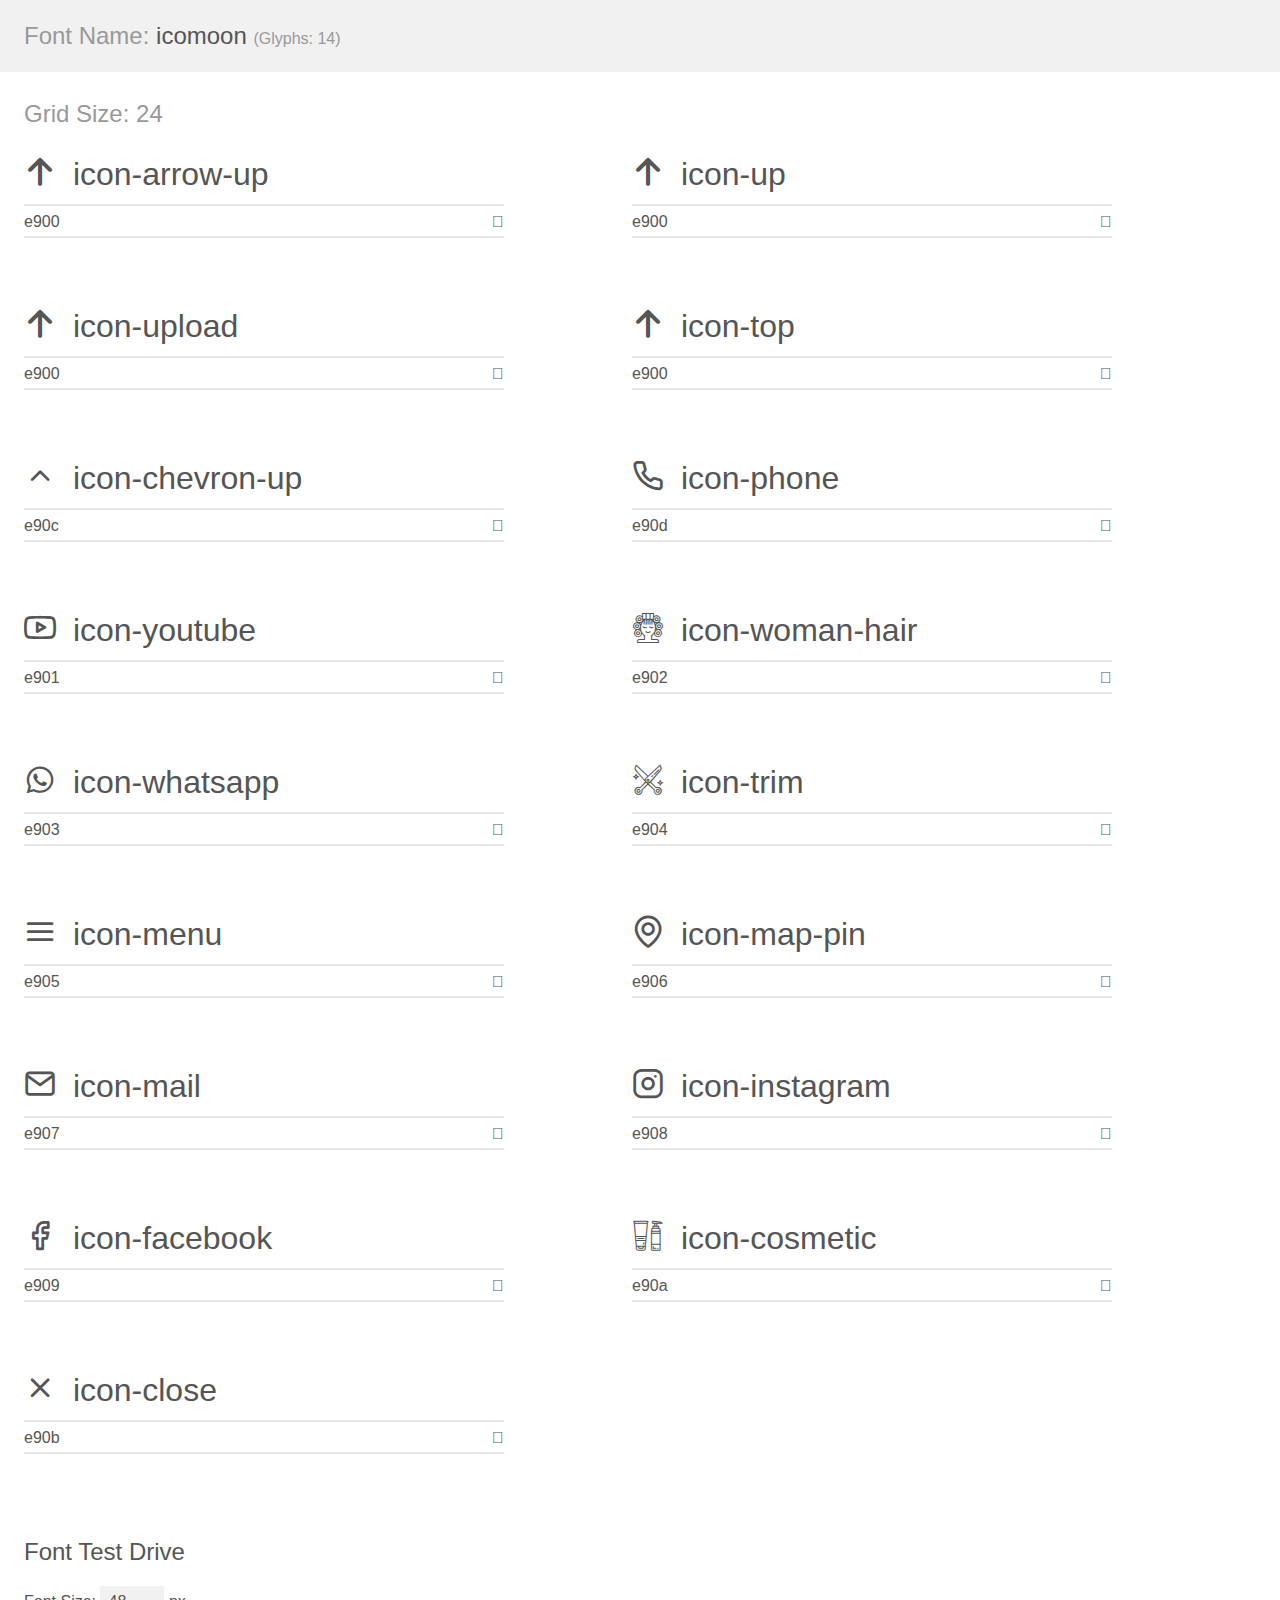
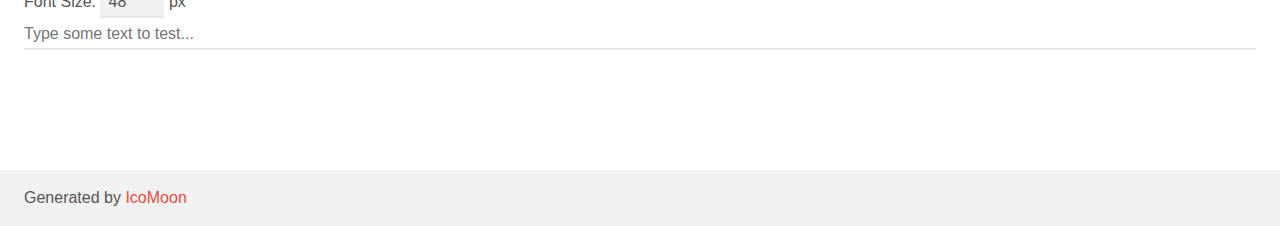
<file: assets/fonts/demo.html>
<!doctype html>
<html>
<head>
    <meta charset="utf-8">
    <title>IcoMoon Demo</title>
    <meta name="description" content="An Icon Font Generated By IcoMoon.io">
    <meta name="viewport" content="width=device-width, initial-scale=1">
    <link rel="stylesheet" href="demo-files/demo.css">
    <link rel="stylesheet" href="style.css"></head>
<body>
    <div class="bgc1 clearfix">
        <h1 class="mhmm mvm"><span class="fgc1">Font Name:</span> icomoon <small class="fgc1">(Glyphs:&nbsp;14)</small></h1>
    </div>
    <div class="clearfix mhl ptl">
        <h1 class="mvm mtn fgc1">Grid Size: 24</h1>
        <div class="glyph fs1">
            <div class="clearfix bshadow0 pbs">
                <span class="icon-arrow-up"></span>
                <span class="mls"> icon-arrow-up</span>
            </div>
            <fieldset class="fs0 size1of1 clearfix hidden-false">
                <input type="text" readonly value="e900" class="unit size1of2" />
                <input type="text" maxlength="1" readonly value="&#xe900;" class="unitRight size1of2 talign-right" />
            </fieldset>
            <div class="fs0 bshadow0 clearfix hidden-true">
                <span class="unit pvs fgc1">liga: </span>
                <input type="text" readonly value="" class="liga unitRight" />
            </div>
        </div>
        <div class="glyph fs1">
            <div class="clearfix bshadow0 pbs">
                <span class="icon-up"></span>
                <span class="mls"> icon-up</span>
            </div>
            <fieldset class="fs0 size1of1 clearfix hidden-false">
                <input type="text" readonly value="e900" class="unit size1of2" />
                <input type="text" maxlength="1" readonly value="&#xe900;" class="unitRight size1of2 talign-right" />
            </fieldset>
            <div class="fs0 bshadow0 clearfix hidden-true">
                <span class="unit pvs fgc1">liga: </span>
                <input type="text" readonly value="" class="liga unitRight" />
            </div>
        </div>
        <div class="glyph fs1">
            <div class="clearfix bshadow0 pbs">
                <span class="icon-upload"></span>
                <span class="mls"> icon-upload</span>
            </div>
            <fieldset class="fs0 size1of1 clearfix hidden-false">
                <input type="text" readonly value="e900" class="unit size1of2" />
                <input type="text" maxlength="1" readonly value="&#xe900;" class="unitRight size1of2 talign-right" />
            </fieldset>
            <div class="fs0 bshadow0 clearfix hidden-true">
                <span class="unit pvs fgc1">liga: </span>
                <input type="text" readonly value="" class="liga unitRight" />
            </div>
        </div>
        <div class="glyph fs1">
            <div class="clearfix bshadow0 pbs">
                <span class="icon-top"></span>
                <span class="mls"> icon-top</span>
            </div>
            <fieldset class="fs0 size1of1 clearfix hidden-false">
                <input type="text" readonly value="e900" class="unit size1of2" />
                <input type="text" maxlength="1" readonly value="&#xe900;" class="unitRight size1of2 talign-right" />
            </fieldset>
            <div class="fs0 bshadow0 clearfix hidden-true">
                <span class="unit pvs fgc1">liga: </span>
                <input type="text" readonly value="" class="liga unitRight" />
            </div>
        </div>
        <div class="glyph fs1">
            <div class="clearfix bshadow0 pbs">
                <span class="icon-chevron-up"></span>
                <span class="mls"> icon-chevron-up</span>
            </div>
            <fieldset class="fs0 size1of1 clearfix hidden-false">
                <input type="text" readonly value="e90c" class="unit size1of2" />
                <input type="text" maxlength="1" readonly value="&#xe90c;" class="unitRight size1of2 talign-right" />
            </fieldset>
            <div class="fs0 bshadow0 clearfix hidden-true">
                <span class="unit pvs fgc1">liga: </span>
                <input type="text" readonly value="" class="liga unitRight" />
            </div>
        </div>
        <div class="glyph fs1">
            <div class="clearfix bshadow0 pbs">
                <span class="icon-phone"></span>
                <span class="mls"> icon-phone</span>
            </div>
            <fieldset class="fs0 size1of1 clearfix hidden-false">
                <input type="text" readonly value="e90d" class="unit size1of2" />
                <input type="text" maxlength="1" readonly value="&#xe90d;" class="unitRight size1of2 talign-right" />
            </fieldset>
            <div class="fs0 bshadow0 clearfix hidden-true">
                <span class="unit pvs fgc1">liga: </span>
                <input type="text" readonly value="" class="liga unitRight" />
            </div>
        </div>
        <div class="glyph fs1">
            <div class="clearfix bshadow0 pbs">
                <span class="icon-youtube"></span>
                <span class="mls"> icon-youtube</span>
            </div>
            <fieldset class="fs0 size1of1 clearfix hidden-false">
                <input type="text" readonly value="e901" class="unit size1of2" />
                <input type="text" maxlength="1" readonly value="&#xe901;" class="unitRight size1of2 talign-right" />
            </fieldset>
            <div class="fs0 bshadow0 clearfix hidden-true">
                <span class="unit pvs fgc1">liga: </span>
                <input type="text" readonly value="" class="liga unitRight" />
            </div>
        </div>
        <div class="glyph fs1">
            <div class="clearfix bshadow0 pbs">
                <span class="icon-woman-hair"></span>
                <span class="mls"> icon-woman-hair</span>
            </div>
            <fieldset class="fs0 size1of1 clearfix hidden-false">
                <input type="text" readonly value="e902" class="unit size1of2" />
                <input type="text" maxlength="1" readonly value="&#xe902;" class="unitRight size1of2 talign-right" />
            </fieldset>
            <div class="fs0 bshadow0 clearfix hidden-true">
                <span class="unit pvs fgc1">liga: </span>
                <input type="text" readonly value="" class="liga unitRight" />
            </div>
        </div>
        <div class="glyph fs1">
            <div class="clearfix bshadow0 pbs">
                <span class="icon-whatsapp"></span>
                <span class="mls"> icon-whatsapp</span>
            </div>
            <fieldset class="fs0 size1of1 clearfix hidden-false">
                <input type="text" readonly value="e903" class="unit size1of2" />
                <input type="text" maxlength="1" readonly value="&#xe903;" class="unitRight size1of2 talign-right" />
            </fieldset>
            <div class="fs0 bshadow0 clearfix hidden-true">
                <span class="unit pvs fgc1">liga: </span>
                <input type="text" readonly value="" class="liga unitRight" />
            </div>
        </div>
        <div class="glyph fs1">
            <div class="clearfix bshadow0 pbs">
                <span class="icon-trim"></span>
                <span class="mls"> icon-trim</span>
            </div>
            <fieldset class="fs0 size1of1 clearfix hidden-false">
                <input type="text" readonly value="e904" class="unit size1of2" />
                <input type="text" maxlength="1" readonly value="&#xe904;" class="unitRight size1of2 talign-right" />
            </fieldset>
            <div class="fs0 bshadow0 clearfix hidden-true">
                <span class="unit pvs fgc1">liga: </span>
                <input type="text" readonly value="" class="liga unitRight" />
            </div>
        </div>
        <div class="glyph fs1">
            <div class="clearfix bshadow0 pbs">
                <span class="icon-menu"></span>
                <span class="mls"> icon-menu</span>
            </div>
            <fieldset class="fs0 size1of1 clearfix hidden-false">
                <input type="text" readonly value="e905" class="unit size1of2" />
                <input type="text" maxlength="1" readonly value="&#xe905;" class="unitRight size1of2 talign-right" />
            </fieldset>
            <div class="fs0 bshadow0 clearfix hidden-true">
                <span class="unit pvs fgc1">liga: </span>
                <input type="text" readonly value="" class="liga unitRight" />
            </div>
        </div>
        <div class="glyph fs1">
            <div class="clearfix bshadow0 pbs">
                <span class="icon-map-pin"></span>
                <span class="mls"> icon-map-pin</span>
            </div>
            <fieldset class="fs0 size1of1 clearfix hidden-false">
                <input type="text" readonly value="e906" class="unit size1of2" />
                <input type="text" maxlength="1" readonly value="&#xe906;" class="unitRight size1of2 talign-right" />
            </fieldset>
            <div class="fs0 bshadow0 clearfix hidden-true">
                <span class="unit pvs fgc1">liga: </span>
                <input type="text" readonly value="" class="liga unitRight" />
            </div>
        </div>
        <div class="glyph fs1">
            <div class="clearfix bshadow0 pbs">
                <span class="icon-mail"></span>
                <span class="mls"> icon-mail</span>
            </div>
            <fieldset class="fs0 size1of1 clearfix hidden-false">
                <input type="text" readonly value="e907" class="unit size1of2" />
                <input type="text" maxlength="1" readonly value="&#xe907;" class="unitRight size1of2 talign-right" />
            </fieldset>
            <div class="fs0 bshadow0 clearfix hidden-true">
                <span class="unit pvs fgc1">liga: </span>
                <input type="text" readonly value="" class="liga unitRight" />
            </div>
        </div>
        <div class="glyph fs1">
            <div class="clearfix bshadow0 pbs">
                <span class="icon-instagram"></span>
                <span class="mls"> icon-instagram</span>
            </div>
            <fieldset class="fs0 size1of1 clearfix hidden-false">
                <input type="text" readonly value="e908" class="unit size1of2" />
                <input type="text" maxlength="1" readonly value="&#xe908;" class="unitRight size1of2 talign-right" />
            </fieldset>
            <div class="fs0 bshadow0 clearfix hidden-true">
                <span class="unit pvs fgc1">liga: </span>
                <input type="text" readonly value="" class="liga unitRight" />
            </div>
        </div>
        <div class="glyph fs1">
            <div class="clearfix bshadow0 pbs">
                <span class="icon-facebook"></span>
                <span class="mls"> icon-facebook</span>
            </div>
            <fieldset class="fs0 size1of1 clearfix hidden-false">
                <input type="text" readonly value="e909" class="unit size1of2" />
                <input type="text" maxlength="1" readonly value="&#xe909;" class="unitRight size1of2 talign-right" />
            </fieldset>
            <div class="fs0 bshadow0 clearfix hidden-true">
                <span class="unit pvs fgc1">liga: </span>
                <input type="text" readonly value="" class="liga unitRight" />
            </div>
        </div>
        <div class="glyph fs1">
            <div class="clearfix bshadow0 pbs">
                <span class="icon-cosmetic"></span>
                <span class="mls"> icon-cosmetic</span>
            </div>
            <fieldset class="fs0 size1of1 clearfix hidden-false">
                <input type="text" readonly value="e90a" class="unit size1of2" />
                <input type="text" maxlength="1" readonly value="&#xe90a;" class="unitRight size1of2 talign-right" />
            </fieldset>
            <div class="fs0 bshadow0 clearfix hidden-true">
                <span class="unit pvs fgc1">liga: </span>
                <input type="text" readonly value="" class="liga unitRight" />
            </div>
        </div>
        <div class="glyph fs1">
            <div class="clearfix bshadow0 pbs">
                <span class="icon-close"></span>
                <span class="mls"> icon-close</span>
            </div>
            <fieldset class="fs0 size1of1 clearfix hidden-false">
                <input type="text" readonly value="e90b" class="unit size1of2" />
                <input type="text" maxlength="1" readonly value="&#xe90b;" class="unitRight size1of2 talign-right" />
            </fieldset>
            <div class="fs0 bshadow0 clearfix hidden-true">
                <span class="unit pvs fgc1">liga: </span>
                <input type="text" readonly value="" class="liga unitRight" />
            </div>
        </div>
    </div>

    <!--[if gt IE 8]><!-->
    <div class="mhl clearfix mbl">
        <h1>Font Test Drive</h1>
        <label>
            Font Size: <input id="fontSize" type="number" class="textbox0 mbm"
            min="8" value="48" />
            px
        </label>
        <input id="testText" type="text" class="phl size1of1 mvl"
        placeholder="Type some text to test..." value=""/>
        <div id="testDrive" class="icon-" style="font-family: icomoon">&nbsp;
        </div>
    </div>
    <!--<![endif]-->
    <div class="bgc1 clearfix">
        <p class="mhl">Generated by <a href="https://icomoon.io/app">IcoMoon</a></p>
    </div>

    <script src="demo-files/demo.js"></script>
</body>
</html>
</file>
<file: assets/fonts/demo-files/demo.css>
body {
  padding: 0;
  margin: 0;
  font-family: sans-serif;
  font-size: 1em;
  line-height: 1.5;
  color: #555;
  background: #fff;
}
h1 {
  font-size: 1.5em;
  font-weight: normal;
}
small {
  font-size: .66666667em;
}
a {
  color: #e74c3c;
  text-decoration: none;
}
a:hover, a:focus {
  box-shadow: 0 1px #e74c3c;
}
.bshadow0, input {
  box-shadow: inset 0 -2px #e7e7e7;
}
input:hover {
  box-shadow: inset 0 -2px #ccc;
}
input, fieldset {
  font-family: sans-serif;
  font-size: 1em;
  margin: 0;
  padding: 0;
  border: 0;
}
input {
  color: inherit;
  line-height: 1.5;
  height: 1.5em;
  padding: .25em 0;
}
input:focus {
  outline: none;
  box-shadow: inset 0 -2px #449fdb;
}
.glyph {
  font-size: 16px;
  width: 15em;
  padding-bottom: 1em;
  margin-right: 4em;
  margin-bottom: 1em;
  float: left;
  overflow: hidden;
}
.liga {
  width: 80%;
  width: calc(100% - 2.5em);
}
.talign-right {
  text-align: right;
}
.talign-center {
  text-align: center;
}
.bgc1 {
  background: #f1f1f1;
}
.fgc1 {
  color: #999;
}
.fgc0 {
  color: #000;
}
p {
  margin-top: 1em;
  margin-bottom: 1em;
}
.mvm {
  margin-top: .75em;
  margin-bottom: .75em;
}
.mtn {
  margin-top: 0;
}
.mtl, .mal {
  margin-top: 1.5em;
}
.mbl, .mal {
  margin-bottom: 1.5em;
}
.mal, .mhl {
  margin-left: 1.5em;
  margin-right: 1.5em;
}
.mhmm {
  margin-left: 1em;
  margin-right: 1em;
}
.mls {
  margin-left: .25em;
}
.ptl {
  padding-top: 1.5em;
}
.pbs, .pvs {
  padding-bottom: .25em;
}
.pvs, .pts {
  padding-top: .25em;
}
.unit {
  float: left;
}
.unitRight {
  float: right;
}
.size1of2 {
  width: 50%;
}
.size1of1 {
  width: 100%;
}
.clearfix:before, .clearfix:after {
  content: " ";
  display: table;
}
.clearfix:after {
  clear: both;
}
.hidden-true {
  display: none;
}
.textbox0 {
  width: 3em;
  background: #f1f1f1;
  padding: .25em .5em;
  line-height: 1.5;
  height: 1.5em;
}
#testDrive {
  display: block;
  padding-top: 24px;
  line-height: 1.5;
}
.fs0 {
  font-size: 16px;
}
.fs1 {
  font-size: 32px;
}
</file>
<file: assets/fonts/style.css>
@font-face {
  font-family: 'icomoon';
  src:  url('fonts/icomoon.eot?e9m6dl');
  src:  url('fonts/icomoon.eot?e9m6dl#iefix') format('embedded-opentype'),
    url('fonts/icomoon.ttf?e9m6dl') format('truetype'),
    url('fonts/icomoon.woff?e9m6dl') format('woff'),
    url('fonts/icomoon.svg?e9m6dl#icomoon') format('svg');
  font-weight: normal;
  font-style: normal;
  font-display: block;
}

[class^="icon-"], [class*=" icon-"] {
  /* use !important to prevent issues with browser extensions that change fonts */
  font-family: 'icomoon' !important;
  speak: never;
  font-style: normal;
  font-weight: normal;
  font-variant: normal;
  text-transform: none;
  line-height: 1;

  /* Better Font Rendering =========== */
  -webkit-font-smoothing: antialiased;
  -moz-osx-font-smoothing: grayscale;
}

.icon-arrow-up:before {
  content: "\e900";
}
.icon-up:before {
  content: "\e900";
}
.icon-upload:before {
  content: "\e900";
}
.icon-top:before {
  content: "\e900";
}
.icon-chevron-up:before {
  content: "\e90c";
}
.icon-phone:before {
  content: "\e90d";
}
.icon-youtube:before {
  content: "\e901";
}
.icon-woman-hair:before {
  content: "\e902";
}
.icon-whatsapp:before {
  content: "\e903";
}
.icon-trim:before {
  content: "\e904";
}
.icon-menu:before {
  content: "\e905";
}
.icon-map-pin:before {
  content: "\e906";
}
.icon-mail:before {
  content: "\e907";
}
.icon-instagram:before {
  content: "\e908";
}
.icon-facebook:before {
  content: "\e909";
}
.icon-cosmetic:before {
  content: "\e90a";
}
.icon-close:before {
  content: "\e90b";
}
</file>
